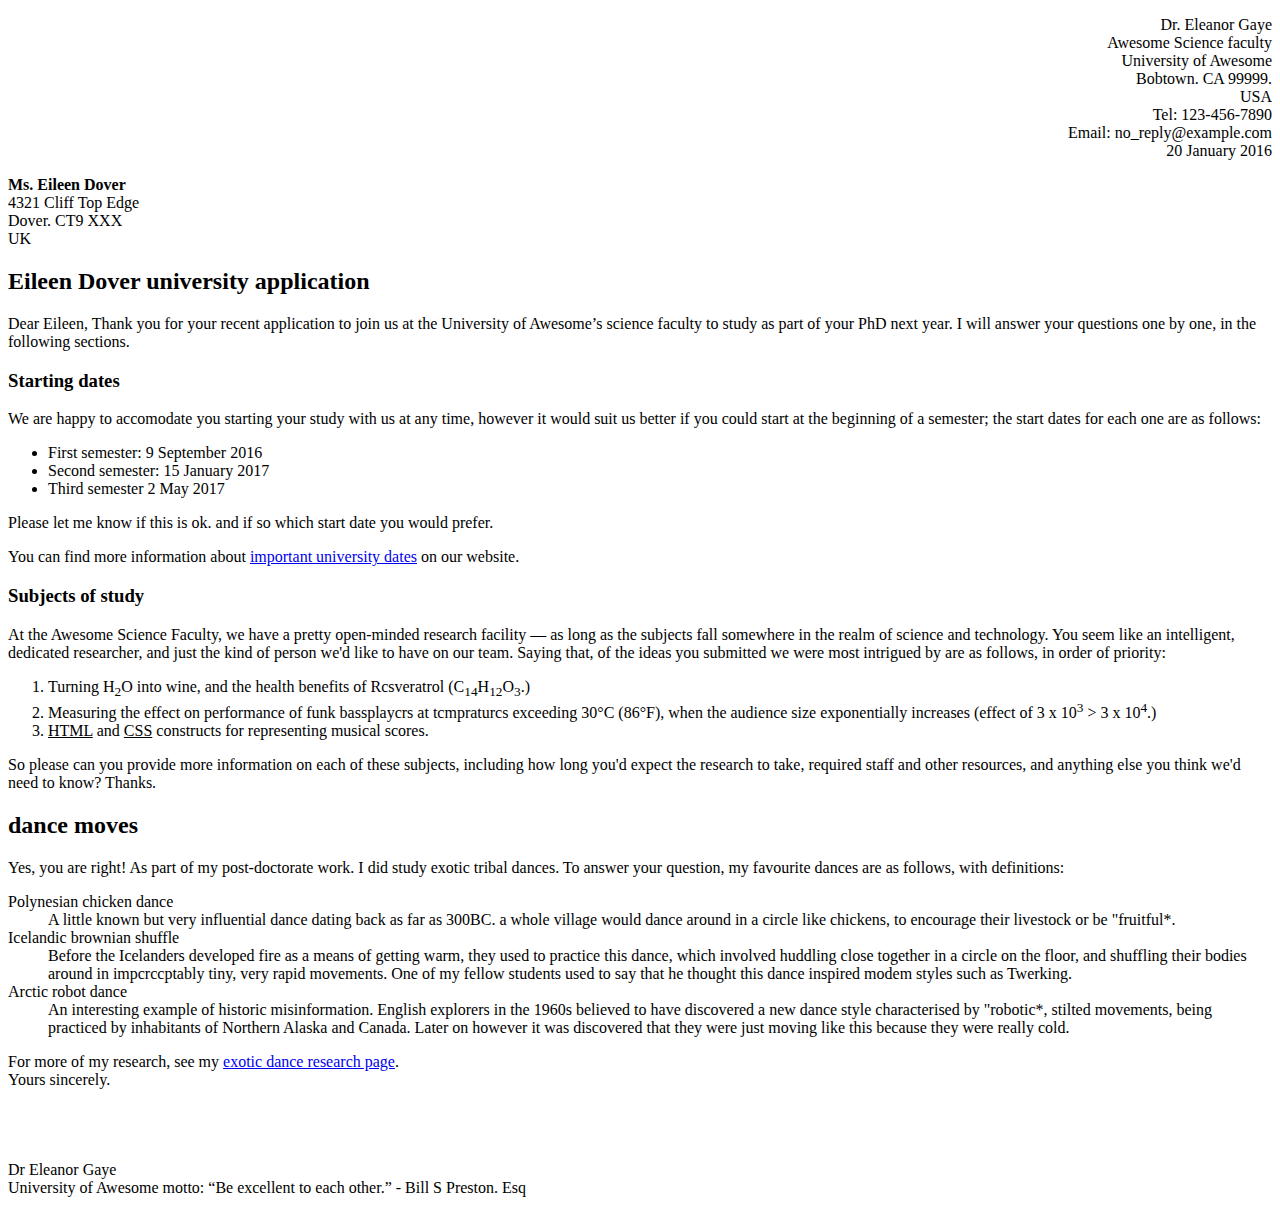
<file: index.html>
<!DOCTYPE html>
<html lang="en">
<head>
    <meta charset="UTF-8">
    <meta http-equiv="X-UA-Compatible" content="IE=edge">
    <meta name="viewport" content="width=device-width, initial-scale=1.0">
    <title>Document</title>
</head>


<body>
<p align="right">
    Dr. Eleanor Gaye<br>
    Awesome Science faculty<br>
    University of Awesome<br>
    Bobtown. CA 99999.<br>
    USA<br>
    Tel: 123-456-7890<br>
    Email: no_reply@example.com<br>
    20 January 2016<br>
</p>

<p>
    <strong> Ms. Eileen Dover</strong><br>
    4321 Cliff Top Edge<br>
    Dover. CT9 XXX<br>
    UK
</p>

<p><h2> Eileen Dover university application</h2></p>

<p>Dear Eileen,
    Thank you for your recent application to join us at the University of Awesome’s science faculty to study as part of your PhD next year.
    I will answer your questions one by one, in the following sections.
</p>

<p>
    <h3>Starting dates
    </h3>
</p>

<p>
    We are happy to accomodate you starting your study with us at any time, 
    however it would suit us better if you could start at the beginning of a semester; the start dates for each one are as follows:
</p>

<div>
<ul>
    <li>First semester: 9 September 2016</li>
    <li>Second semester: 15 January 2017</li>
    <li>Third semester 2 May 2017</li>
</ul>
</div>

<p>Please let me know if this is ok. and if so which start date you would prefer.</p>

<p>You can find more information about <a href="http://www.google.es">important university dates</a> on our website.</p>

<p><h3>Subjects of study</h3></p>

<div>
    At the Awesome Science Faculty, we have a pretty open-minded research facility — as long as the subjects fall 
    somewhere in the realm of science and technology. You seem like an intelligent, dedicated researcher, and 
    just the kind of person we'd like to have on our team. Saying that, of the ideas you submitted we were most 
    intrigued by are as follows, in order of priority:
</div>

<ol>
    <li>Turning H<sub>2</sub>O into wine, and the health benefits of Rcsveratrol (C<sub>14</sub>H<sub>12</sub>O<sub>3</sub>.)</li>
    <li>Measuring the effect on performance of funk bassplaycrs at tcmpraturcs exceeding 30°C (86°F), when the audience size exponentially increases (effect of 3 x 10<sup>3</sup> > 3 x 10<sup>4</sup>.)</li>
    <li><u>HTML</u> and <u>CSS</u> constructs for representing musical scores.</li>
</ol>

<div>
    So please can you provide more information on each of these subjects, including how long you'd expect the research to take, 
    required staff and other resources, and anything else you think we'd need to know? Thanks.
</div><h2>dance moves</h2><div>
<div>Yes, you are right! As part of my post-doctorate work. I did study exotic tribal dances. To answer your question, my favourite dances are as follows, with definitions:</div>
</div>

<dl>
    <dt>Polynesian chicken dance</dt>
    <dd>A little known but very influential dance dating back as far as 300BC. a whole village would dance around in a circle like chickens, to encourage their livestock or be "fruitful*.
    </dd>

    <dt>Icelandic brownian shuffle
    </dt>
    <dd>Before the Icelanders developed fire as a means of getting warm, they used to practice this dance, which involved huddling close together in a circle on the floor, and shuffling their bodies around in impcrccptably tiny, very rapid movements. One of my fellow students used to say that he thought this dance inspired modem styles such as Twerking.
    </dd>

    <dt>Arctic robot dance
    </dt>
    <dd>An interesting example of historic misinformation. English explorers in the 1960s believed to have discovered a new dance style characterised by "robotic*, stilted movements, being practiced by inhabitants of Northern Alaska and Canada. Later on however it was discovered that they were just moving like this because they were really cold.
    </dd>
</dl>

<div>For more of my research, see my <a href="www.google.es">exotic dance research page</a>.</div>

<div>Yours sincerely.
</div>
<br>
<br>
<br>
<br>

<div>Dr Eleanor Gaye
</div>

<div>University of Awesome motto: “Be excellent to each other.” - <italic>Bill S Preston. Esq</italic>
</div>
</body>
</html>
</file>
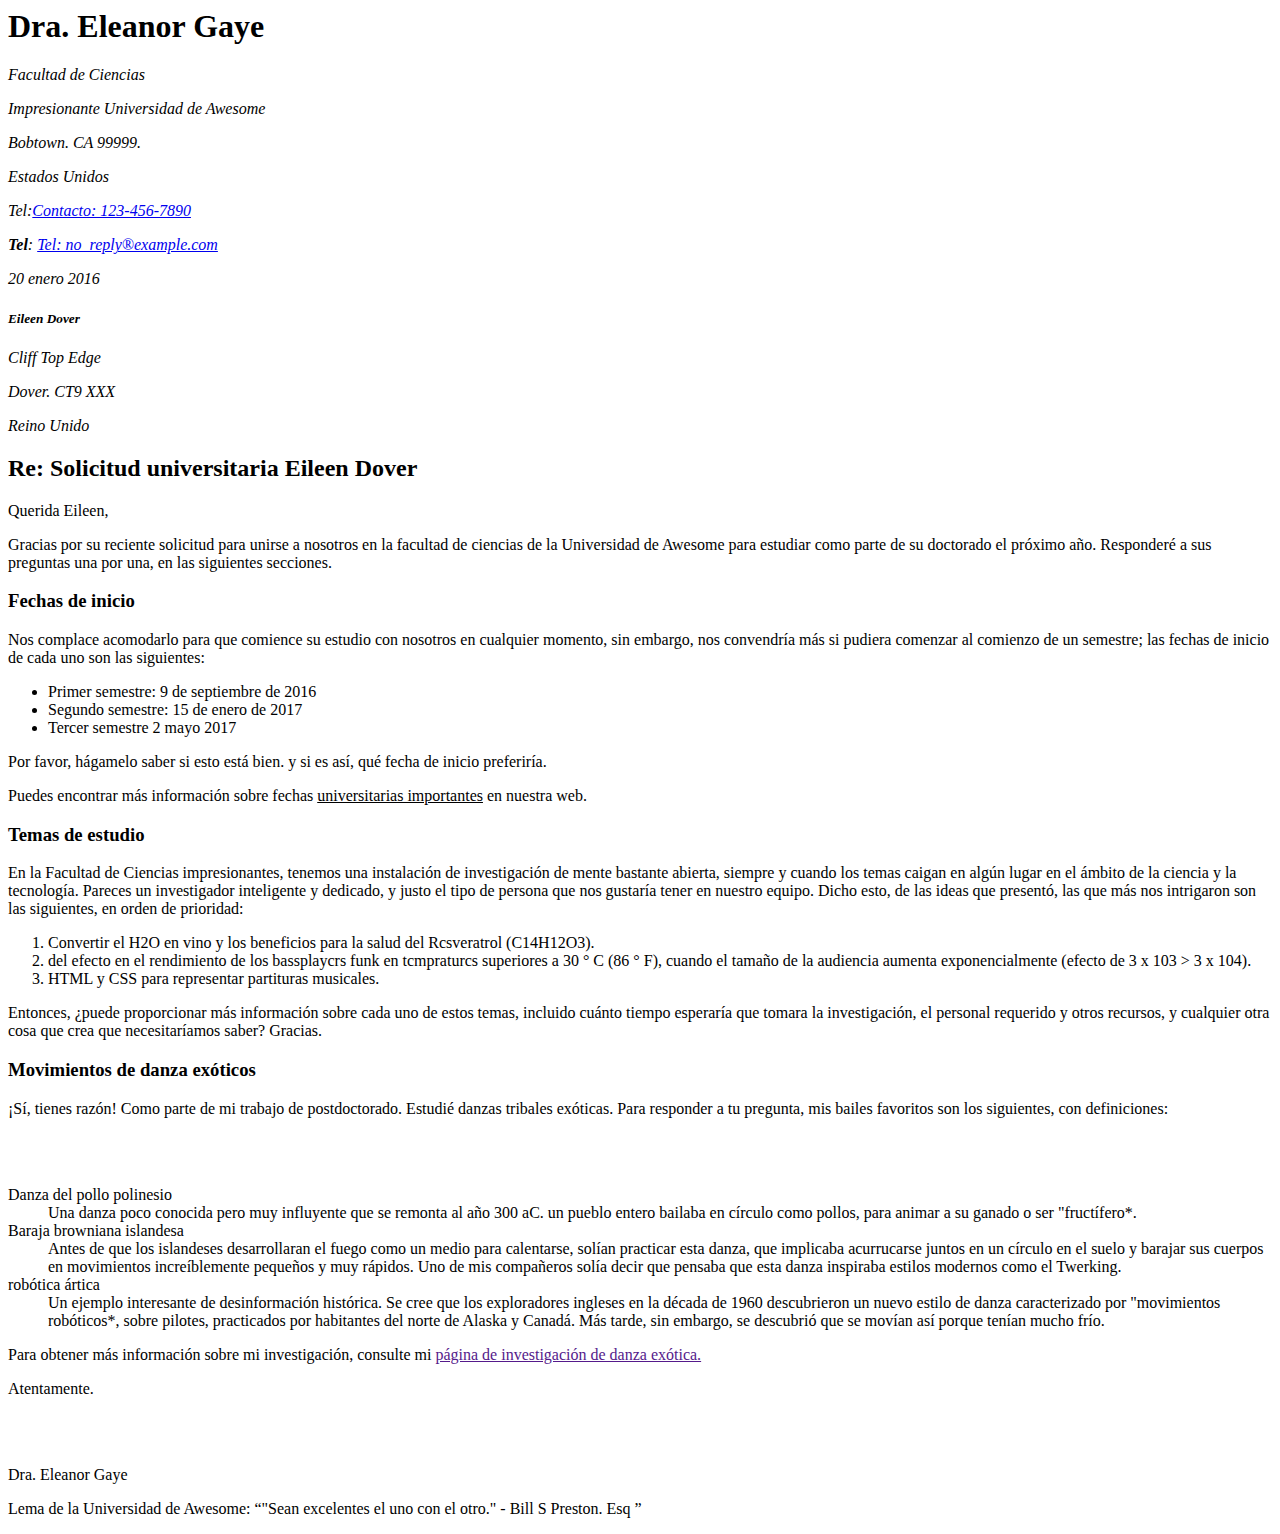
<file: Dia 1/index.html>
<body>
    
    <div>
    <h1>Dra. Eleanor Gaye</h1> 
<p><em><address>Facultad de Ciencias</em></p> 
    <p><em>Impresionante Universidad de Awesome</em></p> 
    <p><em>Bobtown. CA 99999.</em></p> 
<p><em>Estados Unidos</em></p> 
<p>Tel:<a href= "tel:123-456-7890">Contacto: 123-456-7890</p></a> 
<p><strong>Tel</strong>: <a href="no_reply@example.com">Tel: no_reply®example.com</a>
<p>20 enero 2016</p> 
<h5>Eileen Dover</h5> 
<p>Cliff Top Edge</p> 
<p>Dover. CT9 XXX</p> 
<p>Reino Unido</p> </address>
</div>

<h2>Re: Solicitud universitaria Eileen Dover </h2>
<p>Querida Eileen,</p> 
<p>Gracias por su reciente solicitud para unirse a nosotros en la facultad de ciencias de la Universidad de Awesome para estudiar como parte de su doctorado el próximo año. Responderé a sus preguntas una por una, en las siguientes secciones. </p>
<h3>Fechas de inicio</h3>
<p>Nos complace acomodarlo para que comience su estudio con nosotros en cualquier momento, sin embargo, nos convendría más si pudiera comenzar al comienzo de un semestre; las fechas de inicio de cada uno son las siguientes: </p>

<ul>
<li>Primer semestre: 9 de septiembre de 2016</li> 
<li>Segundo semestre: 15 de enero de 2017</li> 
<li>Tercer semestre 2 mayo 2017</li>
</ul> 

<p>Por favor, hágamelo saber si esto está bien. y si es así, qué fecha de inicio preferiría. 
<p>Puedes encontrar más información sobre fechas <u>universitarias importantes</u> en nuestra web.</p>
<p><h3>Temas de estudio</h3></p> 
<p>En la Facultad de Ciencias impresionantes, tenemos una instalación de investigación de mente bastante abierta, siempre y cuando los temas caigan en algún lugar en el ámbito de la ciencia y la tecnología. Pareces un investigador inteligente y dedicado, y justo el tipo de persona que nos gustaría tener en nuestro equipo. Dicho esto, de las ideas que presentó, las que más nos intrigaron son las siguientes, en orden de prioridad:</p> 
<ol>
    <li>Convertir el H2O en vino y los beneficios para la salud del Rcsveratrol (C14H12O3). </li>
<li> del efecto en el rendimiento de los bassplaycrs funk en tcmpraturcs superiores a 30 ° C (86 ° F), cuando el tamaño de la audiencia aumenta exponencialmente (efecto de 3 x 103 > 3 x 104). </li>
<li> HTML y CSS para representar partituras musicales. </li>
</ol>
<p>Entonces, ¿puede proporcionar más información sobre cada uno de estos temas, incluido cuánto tiempo esperaría que tomara la investigación, el personal requerido y otros recursos, y cualquier otra cosa que crea que necesitaríamos saber? Gracias.</p>
<h3>Movimientos de danza exóticos</h3> 
<p>¡Sí, tienes razón! Como parte de mi trabajo de postdoctorado. Estudié danzas tribales exóticas. Para responder a tu pregunta, mis bailes favoritos son los siguientes, con definiciones:</p><br></br>

<dl>
    <dt>Danza del pollo polinesio</dt>
<dd>Una danza poco conocida pero muy influyente que se remonta al año 300 aC. un pueblo entero bailaba en círculo como pollos, para animar a su ganado o ser "fructífero*. </dd>

<dt>Baraja browniana islandesa</dt> 
<dd>Antes de que los islandeses desarrollaran el fuego como un medio para calentarse, solían practicar esta danza, que implicaba acurrucarse juntos en un círculo en el suelo y barajar sus cuerpos en movimientos increíblemente pequeños y muy rápidos. Uno de mis compañeros solía decir que pensaba que esta danza inspiraba estilos modernos como el Twerking. </dd>

<dt> robótica ártica </dt>
<dd>Un ejemplo interesante de desinformación histórica. Se cree que los exploradores ingleses en la década de 1960 descubrieron un nuevo estilo de danza caracterizado por "movimientos robóticos*, sobre pilotes, practicados por habitantes del norte de Alaska y Canadá. Más tarde, sin embargo, se descubrió que se movían así porque tenían mucho frío.</dd>

</dl> 
<p>Para obtener más información sobre mi investigación, consulte mi <a href=""> página de investigación de danza exótica.</a>
<p>Atentamente.</p> 
<br> <br>
<p>Dra. Eleanor Gaye</p> 
<p>Lema de la Universidad de Awesome: <q>"Sean excelentes el uno con el otro." - Bill S Preston. Esq </q></p>
</body>
</file>
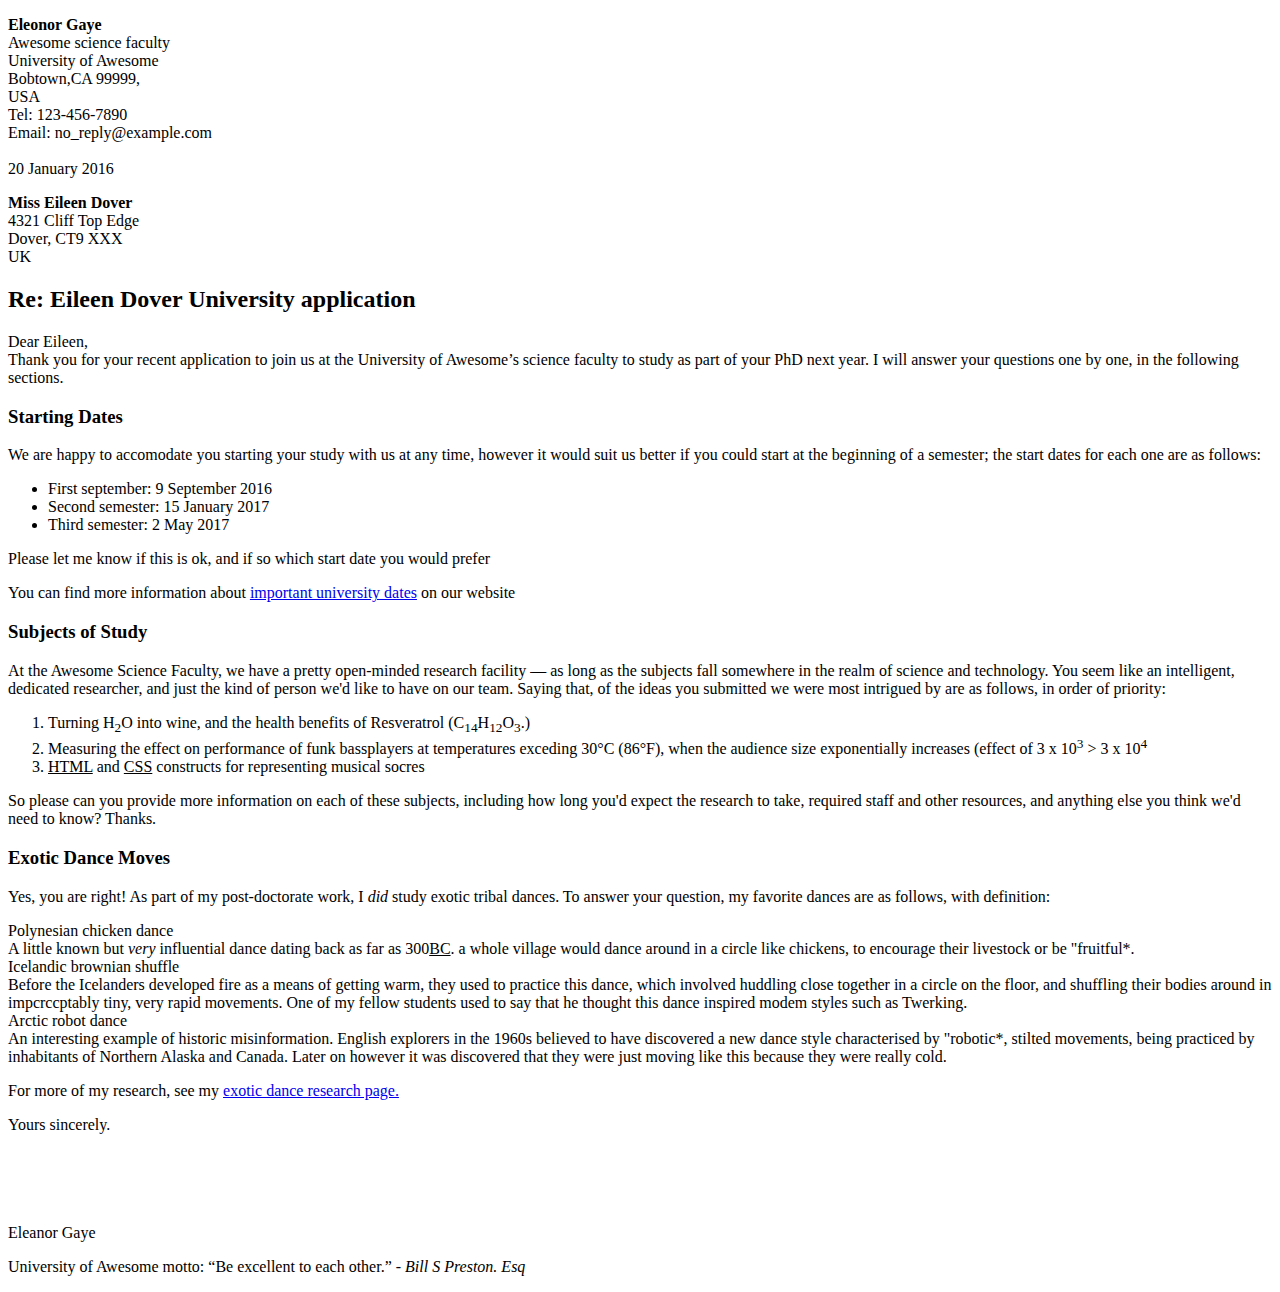
<file: Carta.html>
<!DOCTYPE html>
<html lang="en">
<head>
    <meta charset="UTF-8">
    <meta http-equiv="X-UA-Compatible" content="IE=edge">
    <meta name="viewport" content="width=device-width, initial-scale=1.0">
    <title>HTML-pp-cartas</title>
</head>
<body>
    <p>
        <strong>Eleonor Gaye</strong><br>Awesome science faculty<br>University of Awesome<br>Bobtown,CA 99999,<br>USA<br>Tel: 123-456-7890<br>Email: no_reply@example.com<br><br>20 January 2016
    </p>
    <p>
        <strong>Miss Eileen Dover</strong><br>4321 Cliff  Top Edge<br>Dover, CT9 XXX<br>UK
    </p>
    <h2><strong>Re: Eileen Dover University application</strong></h2>
    <p>
        Dear Eileen,<br>Thank you for your recent application to join us at the University of Awesome’s science faculty to study as part of your PhD next year. I will answer your questions one by one, in the following sections.
        </p>
    <h3>Starting Dates</h3>
    <p>
        We are happy to accomodate you starting your study with us at any time, however it would suit us better if you could start at the beginning of a semester; the start dates for each one are as follows:
    </p>
    <ul>
        <li>First september: 9 September 2016</li>
        <li>Second semester: 15 January 2017</li>
        <li>Third semester: 2 May 2017</li>
    </ul>
    <p>
        Please let me know if this is ok, and if so which start date you would prefer
    </p>
    <p>
        You can find more information about <a href="#">important university dates</a> on our website
    </p>
    <h3>Subjects of Study</h3>
    <p>
        At the Awesome Science Faculty, we have a pretty open-minded research facility — as long as the subjects fall somewhere in the realm of science and technology. You seem like an intelligent, dedicated researcher, and just the kind of person we'd like to have on our team. Saying that, of the ideas you submitted we were most intrigued by are as follows, in order of priority:
    </p>
    <ol>
        <li>Turning H<sub>2</sub>O into wine, and the health benefits of Resveratrol (C<sub>14</sub>H<sub>12</sub>O<sub>3</sub>.)</li>
        <li>Measuring the effect on performance of funk bassplayers at temperatures exceding 30°C (86°F), when the audience size exponentially increases (effect of 3 x 10<sup>3</sup> > 3 x 10<sup>4</sup></li>
        <li><u>HTML</u> and <u>CSS</u> constructs for representing musical socres</li>
    </ol>
    <p>
        So please can you provide more information on each of these subjects, including how long you'd expect the research to take, required staff and other resources, and anything else you think we'd need to know? Thanks. 
    </p>
    <h3>Exotic Dance Moves</h3>
    <p>
        Yes, you are right! As part of my post-doctorate work, I <em>did</em> study exotic tribal dances. To answer your question, my favorite dances are as follows, with definition:
    </p>
    <p>
        Polynesian chicken dance<br>
        A little known but <em>very</em> influential dance dating back as far as 300<u>BC</u>. a whole village would dance around in a circle like chickens, to encourage their livestock or be "fruitful*.<br>
        Icelandic brownian shuffle<br>
        Before the Icelanders developed fire as a means of getting warm, they used to practice this dance, which involved huddling close together in a circle on the floor, and shuffling their bodies around in impcrccptably tiny, very rapid movements. One of my fellow students used to say that he thought this dance inspired modem styles such as Twerking.<br>
        Arctic robot dance<br>
        An interesting example of historic misinformation. English explorers in the 1960s believed to have discovered a new dance style characterised by "robotic*, stilted movements, being practiced by inhabitants of Northern Alaska and Canada. Later on however it was discovered that they were just moving like this because they were really cold.
    </p>
    <p>
        For more of my research, see my <a href="#">exotic dance research page.</a>
    </p>
    <p>
        Yours sincerely.<br><br><br><br><br><br> Eleanor Gaye
    </p>
    <p>
        University of Awesome motto: “Be excellent to each other.” - <em>Bill S Preston. Esq</em>
    </p>
</body>
</html>
</file>
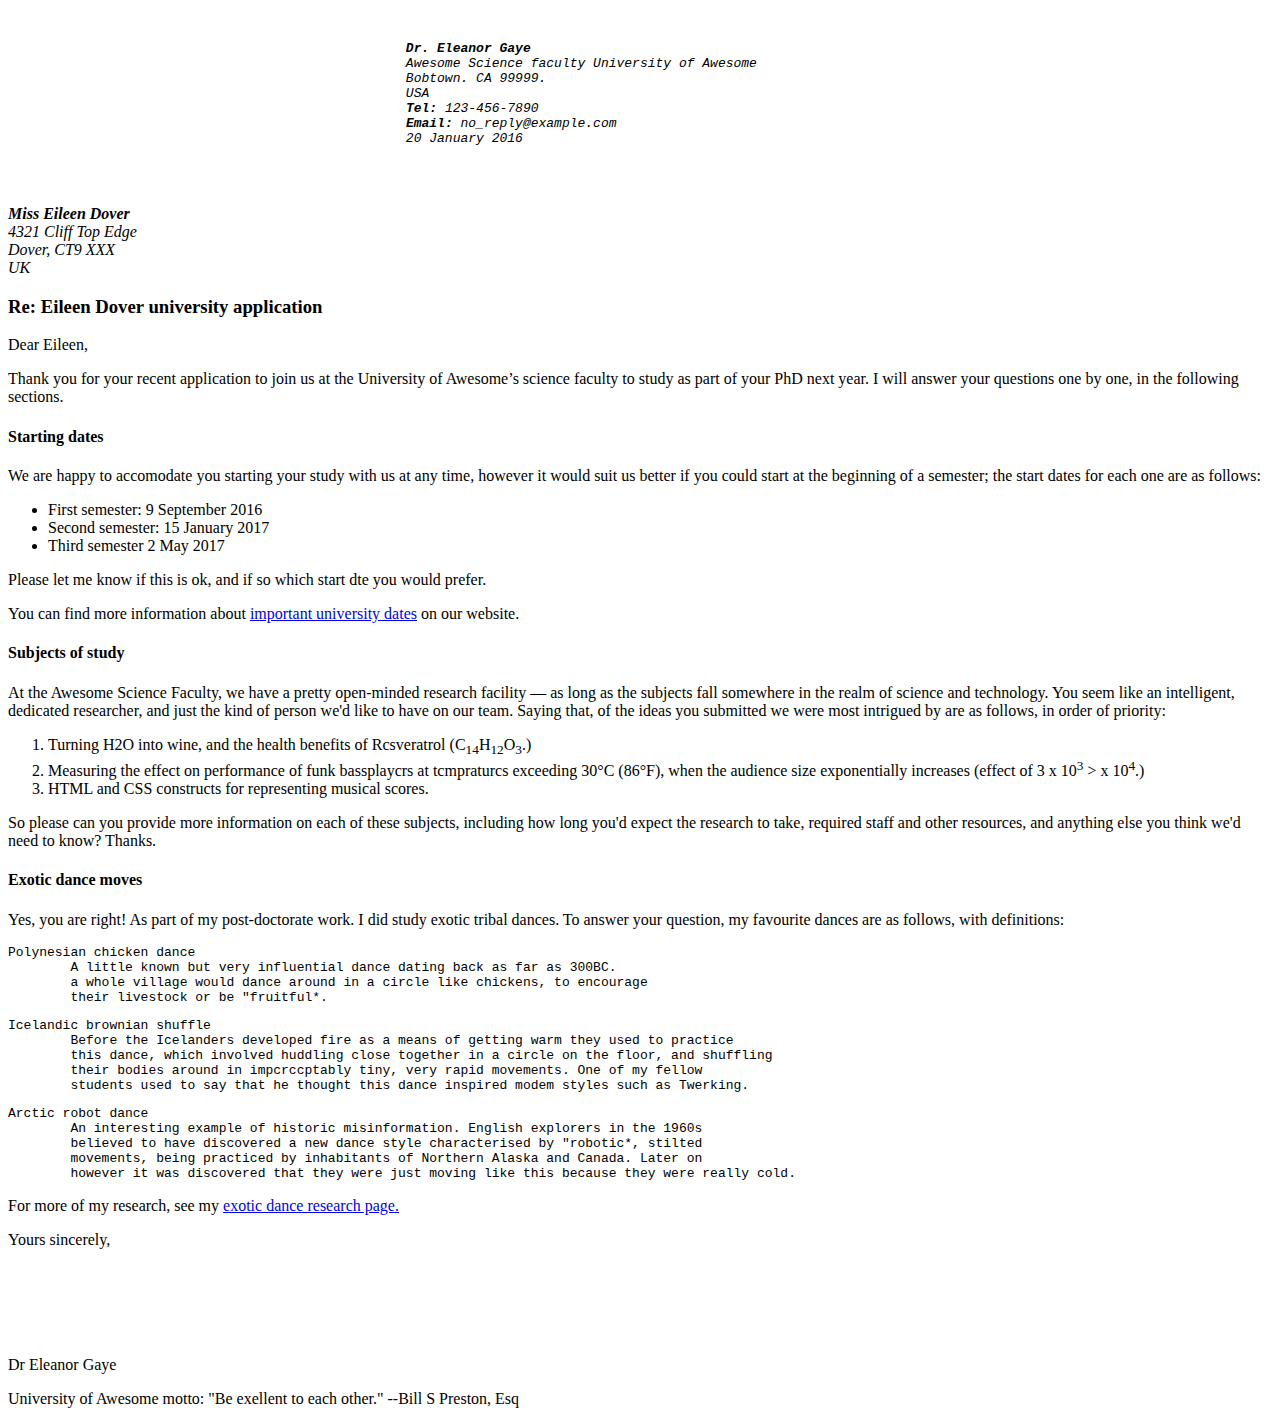
<file: carta.html>
<!DOCTYPE html>
<html lang="es">
<head>
    <meta charset="UTF-8">
    <meta name="viewport" content="width=device-width, initial-scale=1.0">
    <title>Carta</title>
</head>
<body>
    <pre>
    <i><p><b>                                                   Dr. Eleanor Gaye</b>
                                                   Awesome Science faculty University of Awesome
                                                   Bobtown. CA 99999.
                                                   USA 
                                                   <b>Tel:</b> 123-456-7890
                                                   <b>Email:</b> no_reply@example.com 
                                                   20 January 2016</p></i>
    </pre>
</body>
<body>
    <p><b><i>Miss Eileen Dover</i></b><br>
    <i>4321 Cliff Top Edge</i><br>
    <i>Dover, CT9 XXX</i><br>
    <i>UK</i></p>
</body>
<header><b><h3>Re: Eileen Dover university application</h3></b></header>
<body>
    <div>
        <p>Dear Eileen,</p>
    
        <p>Thank you for your recent application to join us at the University of Awesome’s science faculty to study as part of your PhD next year. I will answer your questions one by one, in the following sections.
        </p>
    
        <h4><b>Starting dates</b></h4>
    
        <p>We are happy to accomodate you starting your study with us at any time, however it would suit us better if you could start at the beginning of a semester; the start dates for each one are as follows:
        </p>

        <ul>
            <li>First semester: 9 September 2016
            </li>
            <li>Second semester: 15 January 2017
            </li>
            <li>Third semester 2 May 2017
            </li>
        </ul>
    
        <p>Please let me know if this is ok, and if so which start dte you would prefer.</p>
    
        <p>You can find more information about <a href="#">important university dates</a> on our website.</p>
    </div>
    <div id="Subjects of study">
        <h4><b>Subjects of study</b></h4>

        <p>At the Awesome Science Faculty, we have a pretty open-minded research facility — as long as the subjects fall somewhere in the realm of science and technology. You seem like an intelligent, dedicated researcher, and just the kind of person we'd like to have on our team. Saying that, of the ideas you submitted we were most intrigued by are as follows, in order of priority:</p>
    
        <ol>
            <li>Turning H2O into wine, and the health benefits of Rcsveratrol (C<sub>14</sub>H<sub>12</sub>O<sub>3</sub>.)</li>
            <li>Measuring the effect on performance of funk bassplaycrs at tcmpraturcs exceeding 30°C (86°F), when the audience size exponentially increases (effect of 3 x 10<sup>3</sup> > x 10<sup>4</sup>.)</li>
            <li>HTML and CSS constructs for representing musical scores.</li>
        </ol>

        <p>So please can you provide more information on each of these subjects, including how long you'd expect the research to take, required staff and other resources, and anything else you think we'd need to know? Thanks.
        </p>
    </div>
    <div id="Exotic dance moves">
        <h4><b>Exotic dance moves</b></h4>

        <p>
            Yes, you are right! As part of my post-doctorate work. I did study exotic tribal dances. To answer your question, my favourite dances are as follows, with definitions:</p>

<pre>Polynesian chicken dance
        A little known but very influential dance dating back as far as 300BC. 
        a whole village would dance around in a circle like chickens, to encourage
        their livestock or be "fruitful*.
</pre>
<pre>Icelandic brownian shuffle
        Before the Icelanders developed fire as a means of getting warm they used to practice
        this dance, which involved huddling close together in a circle on the floor, and shuffling
        their bodies around in impcrccptably tiny, very rapid movements. One of my fellow
        students used to say that he thought this dance inspired modem styles such as Twerking.
</pre>
<pre>Arctic robot dance
        An interesting example of historic misinformation. English explorers in the 1960s
        believed to have discovered a new dance style characterised by "robotic*, stilted
        movements, being practiced by inhabitants of Northern Alaska and Canada. Later on
        however it was discovered that they were just moving like this because they were really cold.
</pre>
        <p>For more of my research, see my <a href="#">exotic dance research page.</a></p>
        <p>Yours sincerely,</p>
        <pre>




        </pre>
        <p>Dr Eleanor Gaye</p>
        <p>University of Awesome motto: "Be exellent to each other." --Bill S Preston, Esq</p>
</body>
</html>
</file>
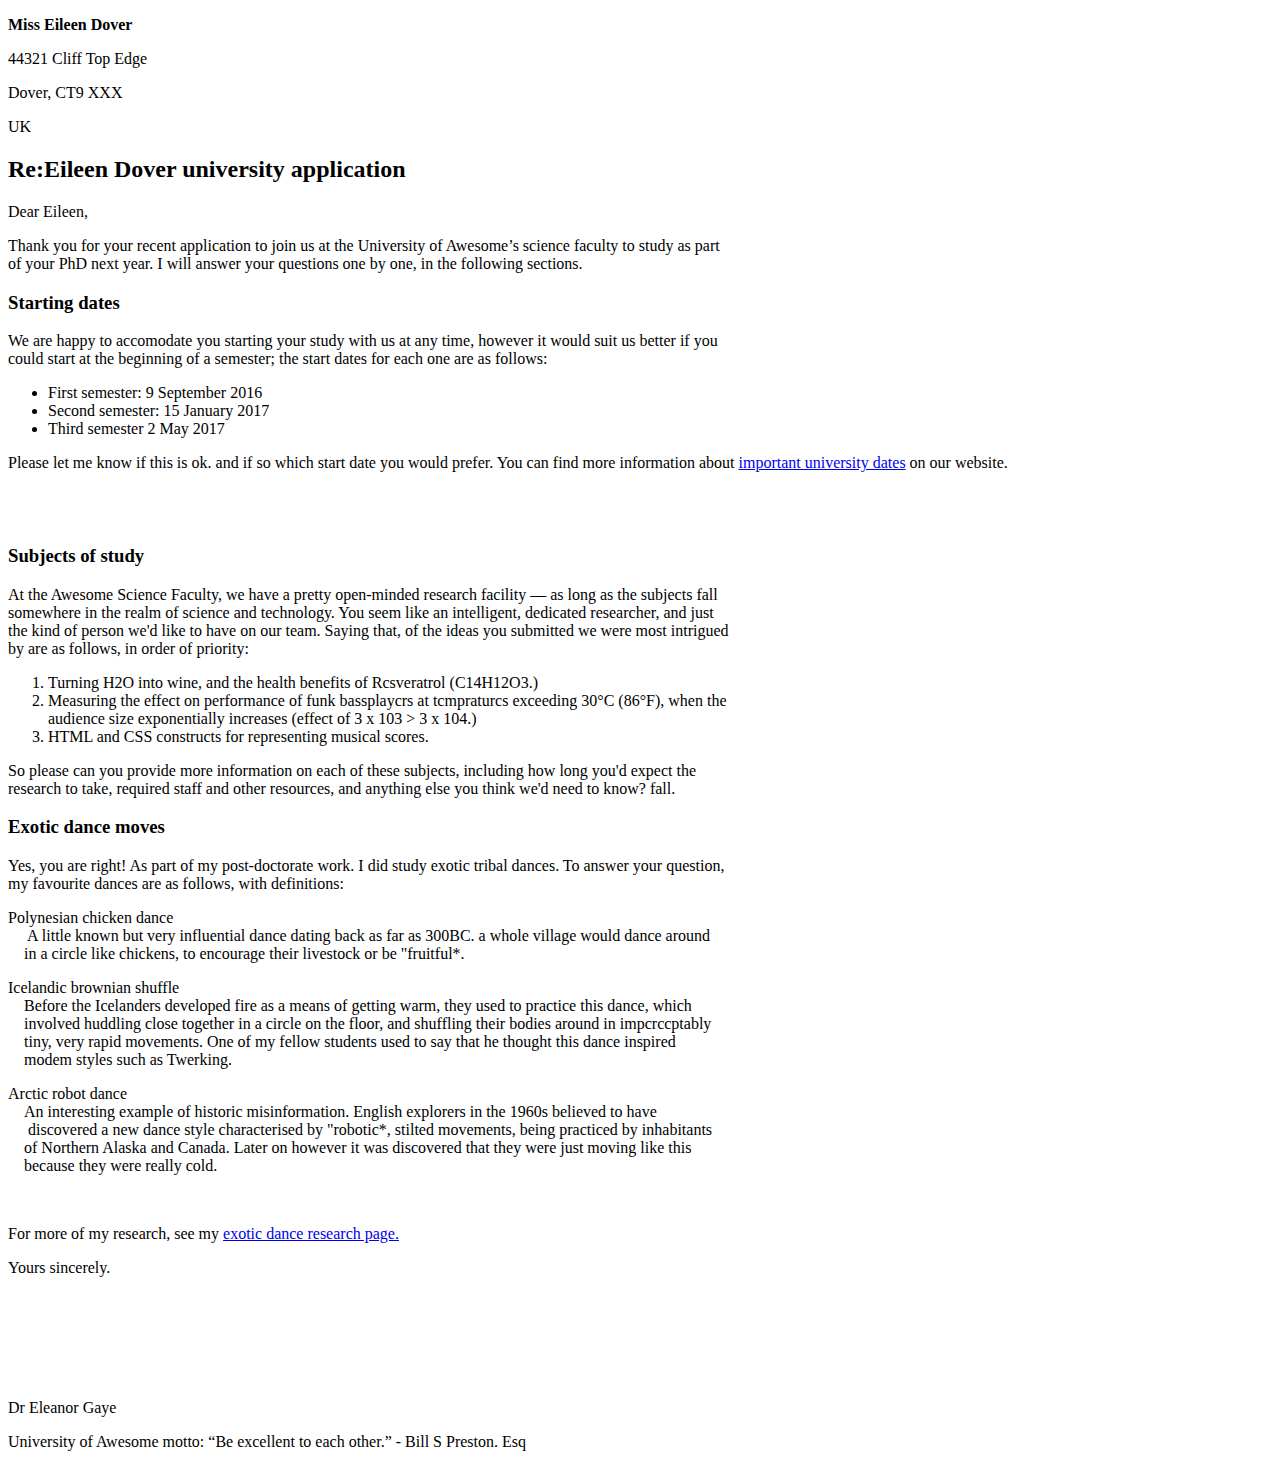
<file: FullStack_ManuelMoya.html>
<!DOCTYPE html>
<html lang="en">
<head>
    <meta charset="UTF-8">
    <meta http-equiv="X-UA-Compatible" content="IE=edge">
    <meta name="viewport" content="width=device-width, initial-scale=1.0">
    <title>ACT-HTML</title>
</head>
<body>
    
    <div>
        <p><strong>Miss Eileen Dover</strong> </p>
        <p>44321 Cliff Top Edge</p>
        <p>Dover, CT9 XXX</p>
        <p>UK</p>
    </div>
        
    <h2>Re:Eileen Dover university application</h2>
    
  
    <p>Dear Eileen,</p>
    <p>Thank you for your recent application to join us at the University of Awesome’s science faculty to study as part<br> of your PhD next year.
     I will answer your questions one by one, in the following sections.</p>

    <div>
      <h3>Starting dates</h3>
       We are happy to accomodate you starting your study with us at any time, however it would suit us better if you
       <br>could start at the beginning of a semester; the start dates for each one are as follows:
      <ul>
        <li>First semester: 9 September 2016</li>
        <li>Second semester: 15 January 2017</li>
        <li>Third semester 2 May 2017</li>
      </ul>
      <div>
        <span>Please let me know if this is ok. and if so which start date you would prefer.</span>
        <span>You can find more information about <a href="#">important university dates</a> on our website.</span>
      </div>
    </div>


    <br><br><br>
    <div>
    <h3>Subjects of study</h3>

    <p>At the Awesome Science Faculty, we have a pretty open-minded research facility — as long as the subjects fall <br>
        somewhere in the realm of science and technology. You seem like an intelligent, dedicated researcher, and just <br>             
         the kind of person we'd like to have on our team. Saying that, of the ideas you submitted we were most intrigued   <br> 
          by are as follows, in order of priority:</p>
    <ol>
        <li>Turning H2O into wine, and the health benefits of Rcsveratrol (C14H12O3.)</li>
        <li>Measuring the effect on performance of funk bassplaycrs at tcmpraturcs exceeding 30°C (86°F), when the<br>
             audience size exponentially increases (effect of 3 x 103 > 3 x 104.)</li>
        <li>HTML and CSS constructs for representing musical scores.</li>
    </ol>
    
    
    <span>
        So please can you provide more information on each of these subjects, including how long you'd expect the <br>    
         research to take, required staff and other resources, and anything else you think we'd need to know? fall.
    </span>
    </div>

    <div>
      <h3>Exotic dance moves</h3>
      <div>
        <p>Yes, you are right! As part of my post-doctorate work. I did study exotic tribal dances. To answer your question,<br>
             my favourite dances are as follows, with definitions:</p>
      </div>
      <div>
        <p>Polynesian chicken dance <br>
            &nbsp;&nbsp;&nbsp;&nbsp; A little known but very influential dance dating back as far as 300BC. a whole village would dance around<br>
            &nbsp;&nbsp;&nbsp;&nbsp;in a circle like chickens, to encourage their livestock or be "fruitful*.
        </p>
        <p>Icelandic brownian shuffle<br>
            &nbsp;&nbsp;&nbsp;&nbsp;Before the Icelanders developed fire as a means of getting warm, they used to practice this dance, which <br>
            &nbsp;&nbsp;&nbsp;&nbsp;involved huddling close together in a circle on the floor, and shuffling their bodies around in impcrccptably<br>
            &nbsp;&nbsp;&nbsp;&nbsp;tiny, very rapid movements. One of my fellow students used to say that he thought this dance inspired<br>
            &nbsp;&nbsp;&nbsp;&nbsp;modem styles such as Twerking.
        </p>
        <p>Arctic robot dance <br>
            &nbsp;&nbsp;&nbsp;&nbsp;An interesting example of historic misinformation. English explorers in the 1960s believed to have<br>
            &nbsp;&nbsp;&nbsp;&nbsp; discovered a new dance style characterised by "robotic*, stilted movements, being practiced by inhabitants<br>
            &nbsp;&nbsp;&nbsp;&nbsp;of Northern Alaska and Canada. Later on however it was discovered that they were just moving like this<br>
            &nbsp;&nbsp;&nbsp;&nbsp;because they were really cold.
        </p>
        <br>


        <p> For more of my research, see my <a href="#">exotic dance research page.</a></p>

        <p> Yours sincerely.</p>
        <br><br><br><br><br>
        <p>Dr Eleanor Gaye</p>
        <p>University of Awesome motto: “Be excellent to each other.” - Bill S Preston. Esq</p>
       </div>
    </div>
</body>
</html>
</file>
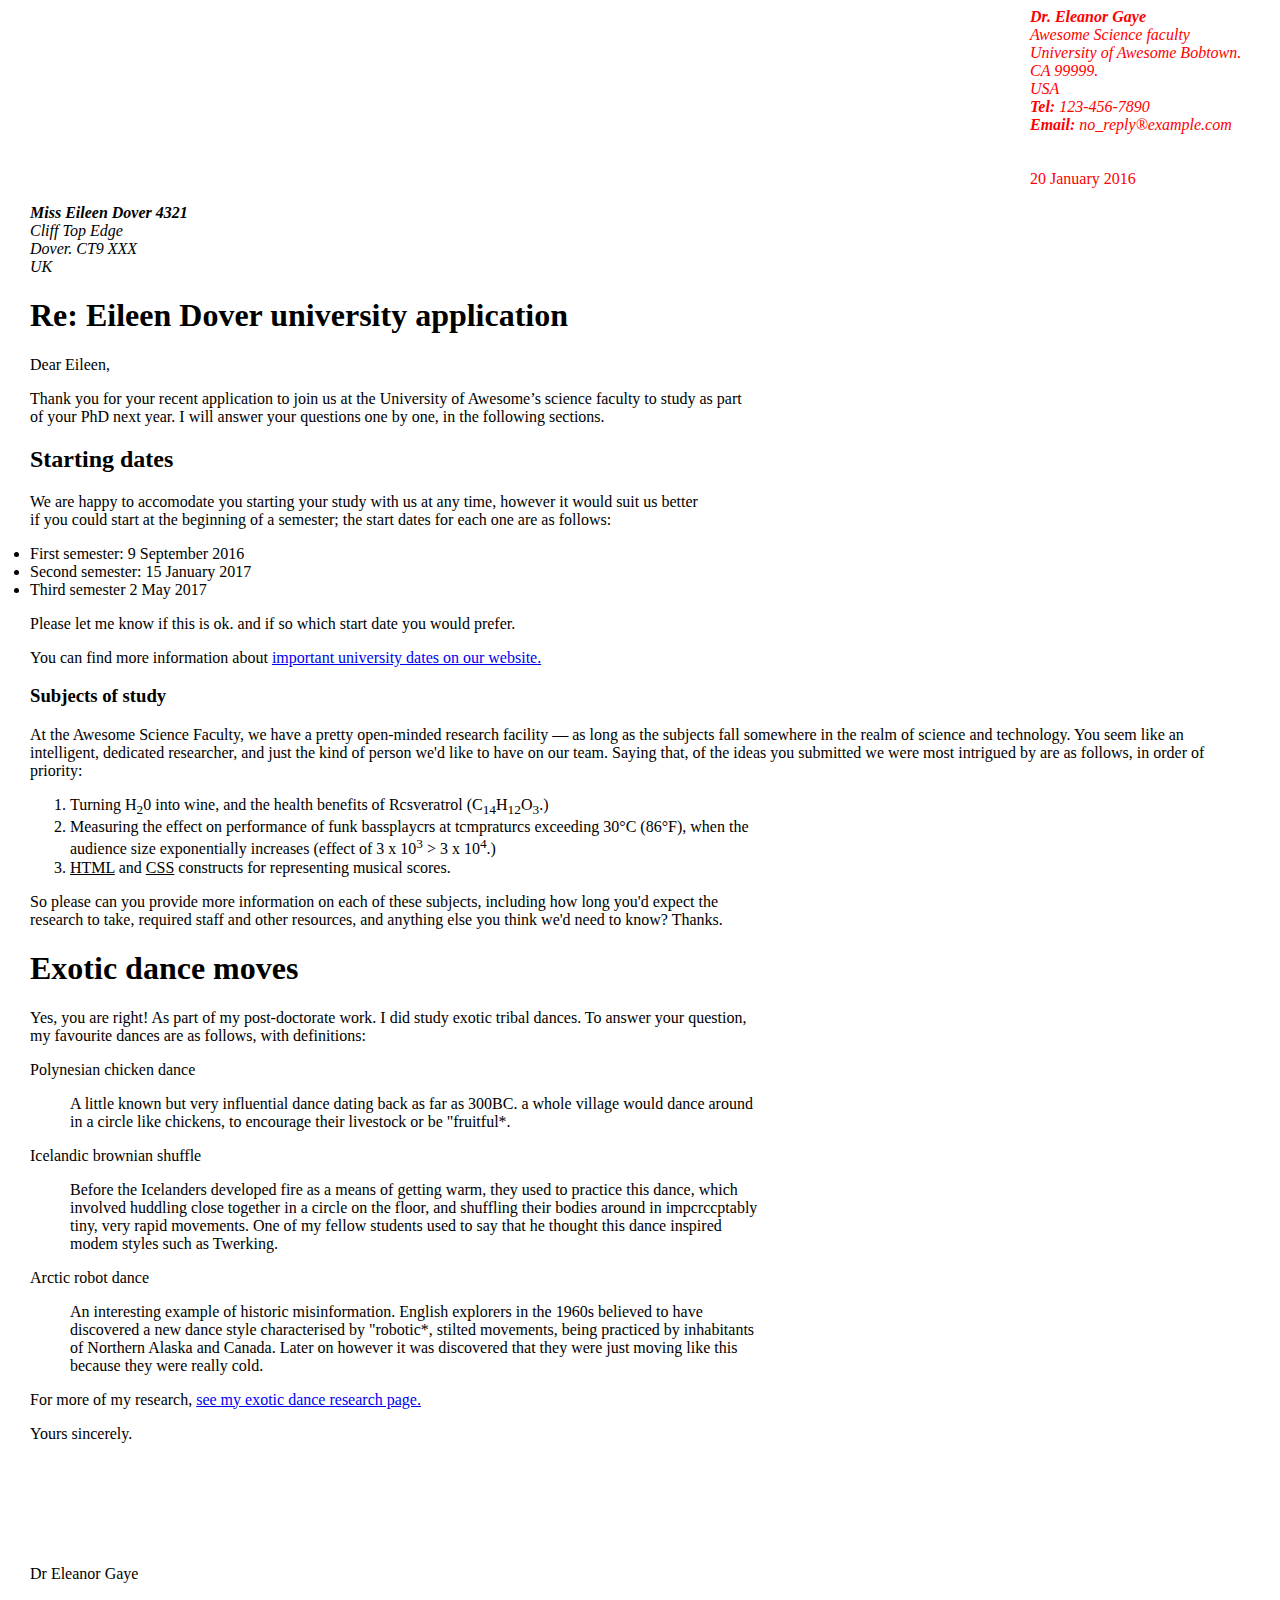
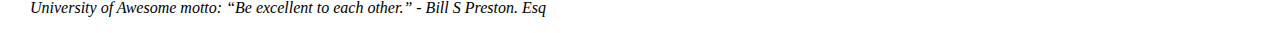
<file: GONZALO.HTML>
<!DOCTYPE html>
<html lang="en">

    <meta charset="UTF-8">
    <meta http-equiv="X-UA-Compatible" content="IE=edge">
    <meta name="viewport" content="width=device-width, initial-scale=1.0">
    <title>PRUEBA GONZALO</title>
    <link rel="stylesheet" href="styles.css">

<header>

    <b><em>Dr. Eleanor Gaye</em></b><br>
    <em>Awesome Science faculty</em><br>
    <em>University of Awesome Bobtown. CA 99999.</em><br>
   <em>USA</em><br>
    <b><em>Tel:</b> 123-456-7890</em></b><br>
    <b><em><mailto>Email:</mailto></b> no_reply®example.com</em><br>
    <br>
    <br>
    <time>20 January 2016</time><br>
    </p1>
    
</header>

<body marginwidth="30"> 

<p>
    <b><em>Miss Eileen Dover 4321</em></b><br>
    <em>Cliff Top Edge</em><br>
    <em>Dover. CT9 XXX</em> <br>
    <em>UK</em>
</p>

<h1>
    Re: Eileen Dover university application
</h1>
<p>
    Dear Eileen,<br>
    <P>
        Thank you for your recent application to join us at the University of Awesome’s science faculty to study as part<br>
        of your PhD next year. I will answer your questions one by one, in the following sections.<br>
    </P>
<h2>
    Starting dates
</h2>
    
    We are happy to accomodate you starting your study with us at any time, however it would suit us better<br>
    if you could start at the beginning of a semester; the start dates for each one are as follows:
</p>

<li>
    First semester: 9 September 2016<br>
</li>
<li>
     Second semester: 15 January 2017<br>
    </li>

   <li>
    Third semester 2 May 2017<br>
</li>

<p>
    Please let me know if this is ok. and if so which start date you would prefer.<br>
</p>
<p>
    You can find more information about 
    <a href="www.google.com">
    important university dates on our website.</a><br>
</p>
<h3>
    Subjects of study
</h3>
<P>
    At the Awesome Science Faculty, we have a pretty open-minded research facility — as long as the subjects fall somewhere in the realm of science and technology. You seem like an intelligent, dedicated researcher, and just the kind of person we'd like to have on our team. Saying that, of the ideas you submitted we were most intrigued by are as follows, in order of priority:
</P>

<P>
<ol>
    <li>Turning H<sub>2</sub>0 into wine, and the health benefits of Rcsveratrol (C<sub>14</sub>H<sub>12</sub>O<sub>3</sub>.)</li>
    <li>Measuring the effect on performance of funk bassplaycrs at tcmpraturcs exceeding 30°C (86°F), when the<Br> audience size exponentially increases (effect of 3 x 10<sup>3</sup> > 3 x 10<sup>4</sup>.)</li>
    <li><u>HTML</u> and <u>CSS</u> constructs for representing musical scores.</li>    
    </ol>
    </P>

<p>So please can you provide more information on each of these subjects, including how long you'd expect the <Br> research to take, required staff and other resources, and anything else you think we'd need to know? Thanks.
</p>
<H1>
    Exotic dance moves
</H1>

<p>
    Yes, you are right! As part of my post-doctorate work. I did study exotic tribal dances. To answer your question,<Br> my favourite dances are as follows, with definitions:<br>
</p>

<p>
    Polynesian chicken dance
    <ol> A little known but very influential dance dating back as far as 300BC. a whole village would dance around <br> in a circle like chickens, to encourage their livestock or be "fruitful*.

    </ol>
</p>
<p>
    Icelandic brownian shuffle
    <ol> Before the Icelanders developed fire as a means of getting warm, they used to practice this dance, which <br> involved huddling close together in a circle on the floor, and shuffling their bodies around in impcrccptably<br> tiny, very rapid movements. One of my fellow students used to say that he thought this dance inspired <br> modem styles such as Twerking.

    </ol>
</p>

<p>
    Arctic robot dance
    <ol> An interesting example of historic misinformation. English explorers in the 1960s believed to have <br> discovered a new dance style characterised by "robotic*, stilted movements, being practiced by inhabitants <br> of Northern Alaska and Canada. Later on however it was discovered that they were just moving like this <br> because they were really cold.

    </ol>
</p>

<p>
    For more of my research, 
    <a href="www.google.com"> see my exotic dance research page.</a>
</p>

<p>Yours sincerely.
</p>

</body>
<footer>
    <br>
    <br>
    <br>
    <br>
    <br>

    <p>Dr Eleanor Gaye
    </p>
    <P><em>University of Awesome motto: “Be excellent to each other.” - Bill S Preston. Esq</em>
    </P>
</footer>
</html>
</file>
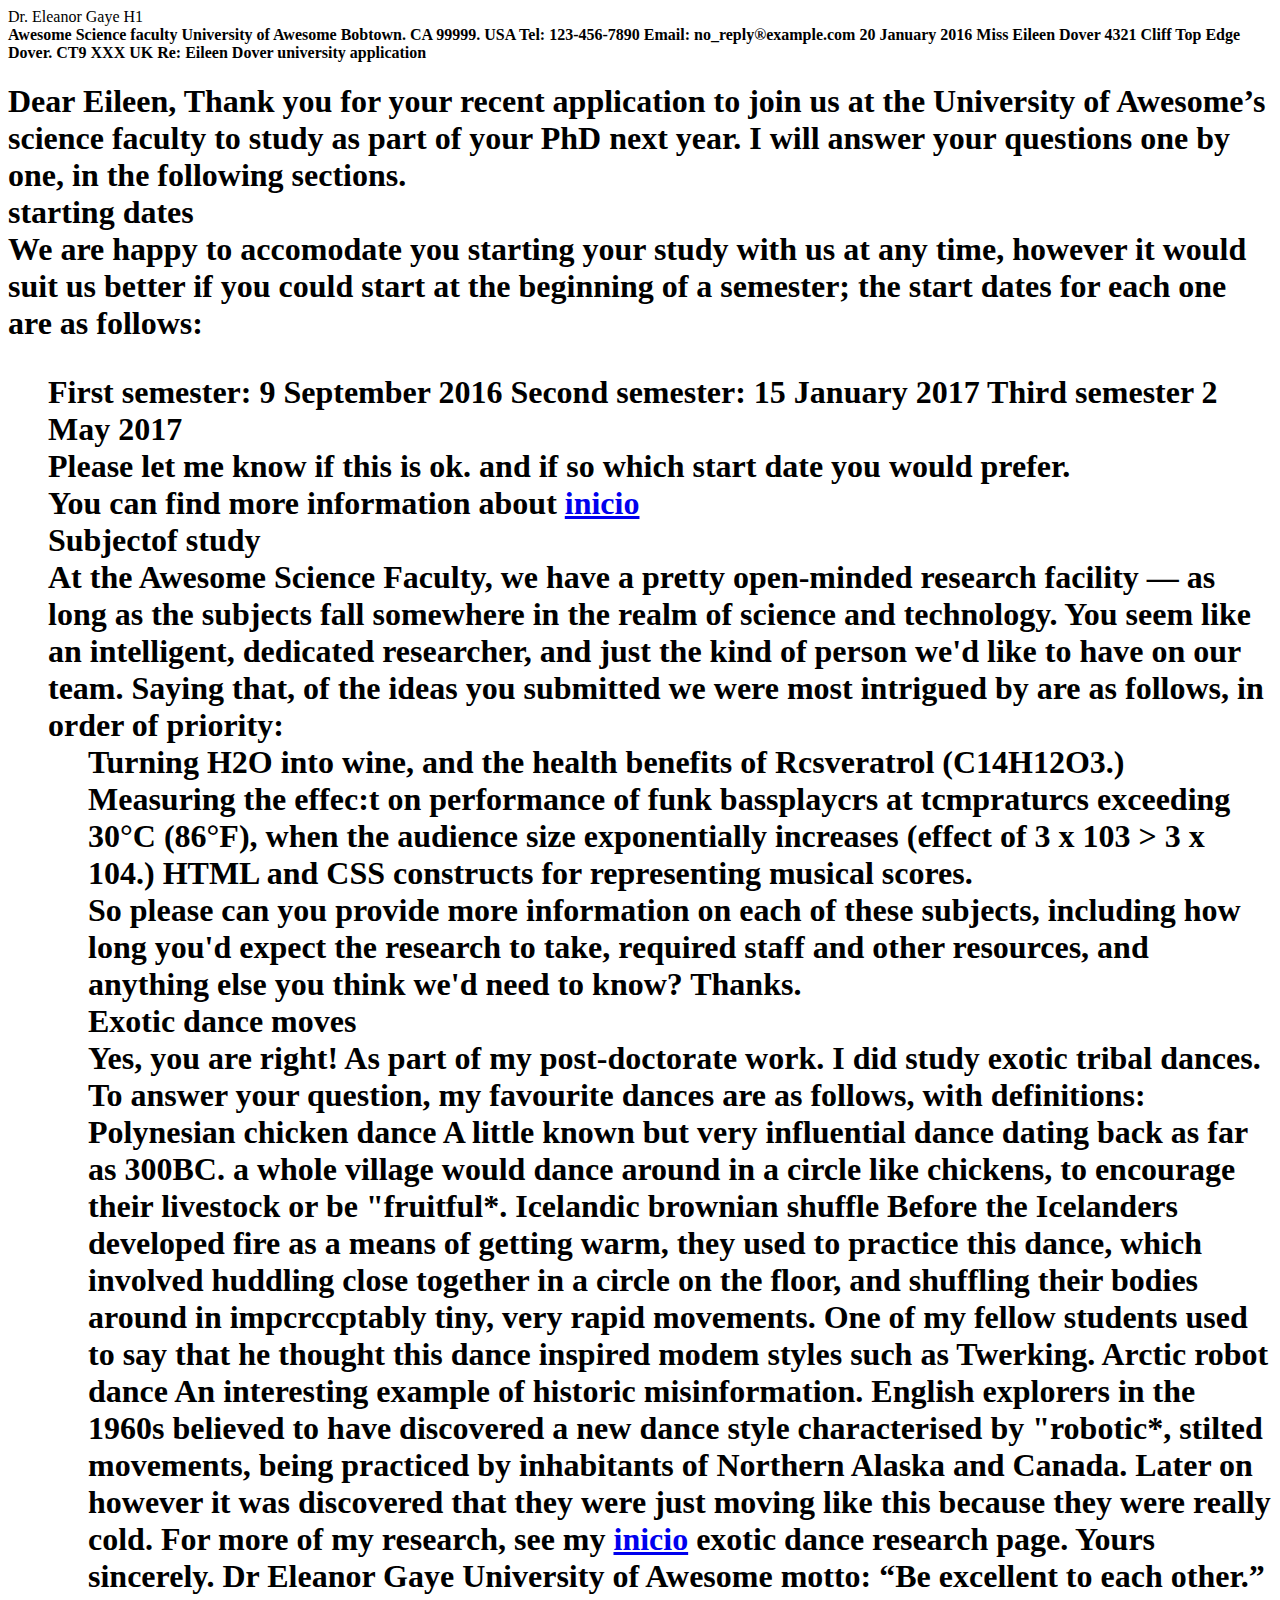
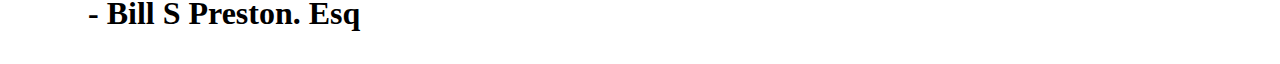
<file: Primera práctica.html>
<html> </html> <!DOCTYPE html>
<html lang="en">
<head>
    <meta charset="UTF-8">
    <meta http-equiv="X-UA-Compatible" content="IE=edge">
    <meta name="viewport" content="width=device-width, initial-scale=1.0">
    <title>Document</title>
</head>
<body>
    
</body>
</html>
<blockquote> </blockquote>

Dr. Eleanor Gaye  H1 <b>
<br>
Awesome Science faculty University of Awesome Bobtown. CA 99999.
<dr>
USA
<dr>
Tel: 123-456-7890 Email: no_reply®example.com
<dr>
20 January 2016
<dr>
Miss Eileen Dover 4321 Cliff Top Edge Dover. CT9 XXX UK
<dr>
<title></title>Re: Eileen Dover university application<h1 b big>
<dr>
Dear Eileen,
<dr>
Thank you for your recent application to join us at the University of Awesome’s science faculty to study as part of your PhD next year. I will answer your questions one by one, in the following sections.
<br>
<head> starting dates</head>  <b big>
<br>
We are happy to accomodate you starting your study with us at any time, however it would suit us better if you could start at the beginning of a semester; the start dates for each one are as follows:
<br> <ul>
First semester: 9 September 2016
Second semester: 15 January 2017
Third semester 2 May 2017
<br>
Please let me know if this is ok. and if so which start date you would prefer.
<br>
You can find more information about <a href="#webx.com"important university dates on our website.>inicio</a>
<br>
<head>Subjectof study </head> <b big>
<br>
At the Awesome Science Faculty, we have a pretty open-minded research facility — as long as the subjects fall somewhere in the realm of science and technology. You seem like an intelligent, dedicated researcher, and just the kind of person we'd like to have on our team. Saying that, of the ideas you submitted we were most intrigued by are as follows, in order of priority:
<br> <ol>
Turning H2O into wine, and the health benefits of Rcsveratrol (C14H12O3.)
Measuring the effec:t on performance of funk bassplaycrs at tcmpraturcs exceeding 30°C (86°F), when the audience size exponentially increases (effect of 3 x 103 > 3 x 104.)
HTML and CSS constructs for representing musical scores.
<br>
So please can you provide more information on each of these subjects, including how long you'd expect the research to take, required staff and other resources, and anything else you think we'd need to know? Thanks.
<br>
<head> Exotic dance moves </head> <b big>
<br>
Yes, you are right! As part of my post-doctorate work. I did study exotic tribal dances. To answer your question, my favourite dances are as follows, with definitions:
<br> <dl>
Polynesian chicken dance
A little known but very influential dance dating back as far as 300BC. a whole village would dance around in a circle like chickens, to encourage their livestock or be "fruitful*.
Icelandic brownian shuffle
Before the Icelanders developed fire as a means of getting warm, they used to practice this dance, which involved huddling close together in a circle on the floor, and shuffling their bodies around in impcrccptably tiny, very rapid movements. One of my fellow students used to say that he thought this dance inspired modem styles such as Twerking.
Arctic robot dance
An interesting example of historic misinformation. English explorers in the 1960s believed to have discovered a new dance style characterised by "robotic*, stilted movements, being practiced by inhabitants of Northern Alaska and Canada. Later on however it was discovered that they were just moving like this because they were really cold.
<dr>
For more of my research, see my <a href="weby.com">inicio</a> exotic dance research page.
<dr>
Yours sincerely.
<dr>
Dr Eleanor Gaye
<dr>
University of Awesome motto: “Be excellent to each other.” - Bill S Preston. Esq
</file>
<file: styles.css>
header{
    color: red;
    margin-left: 1000px;

}
</file>
